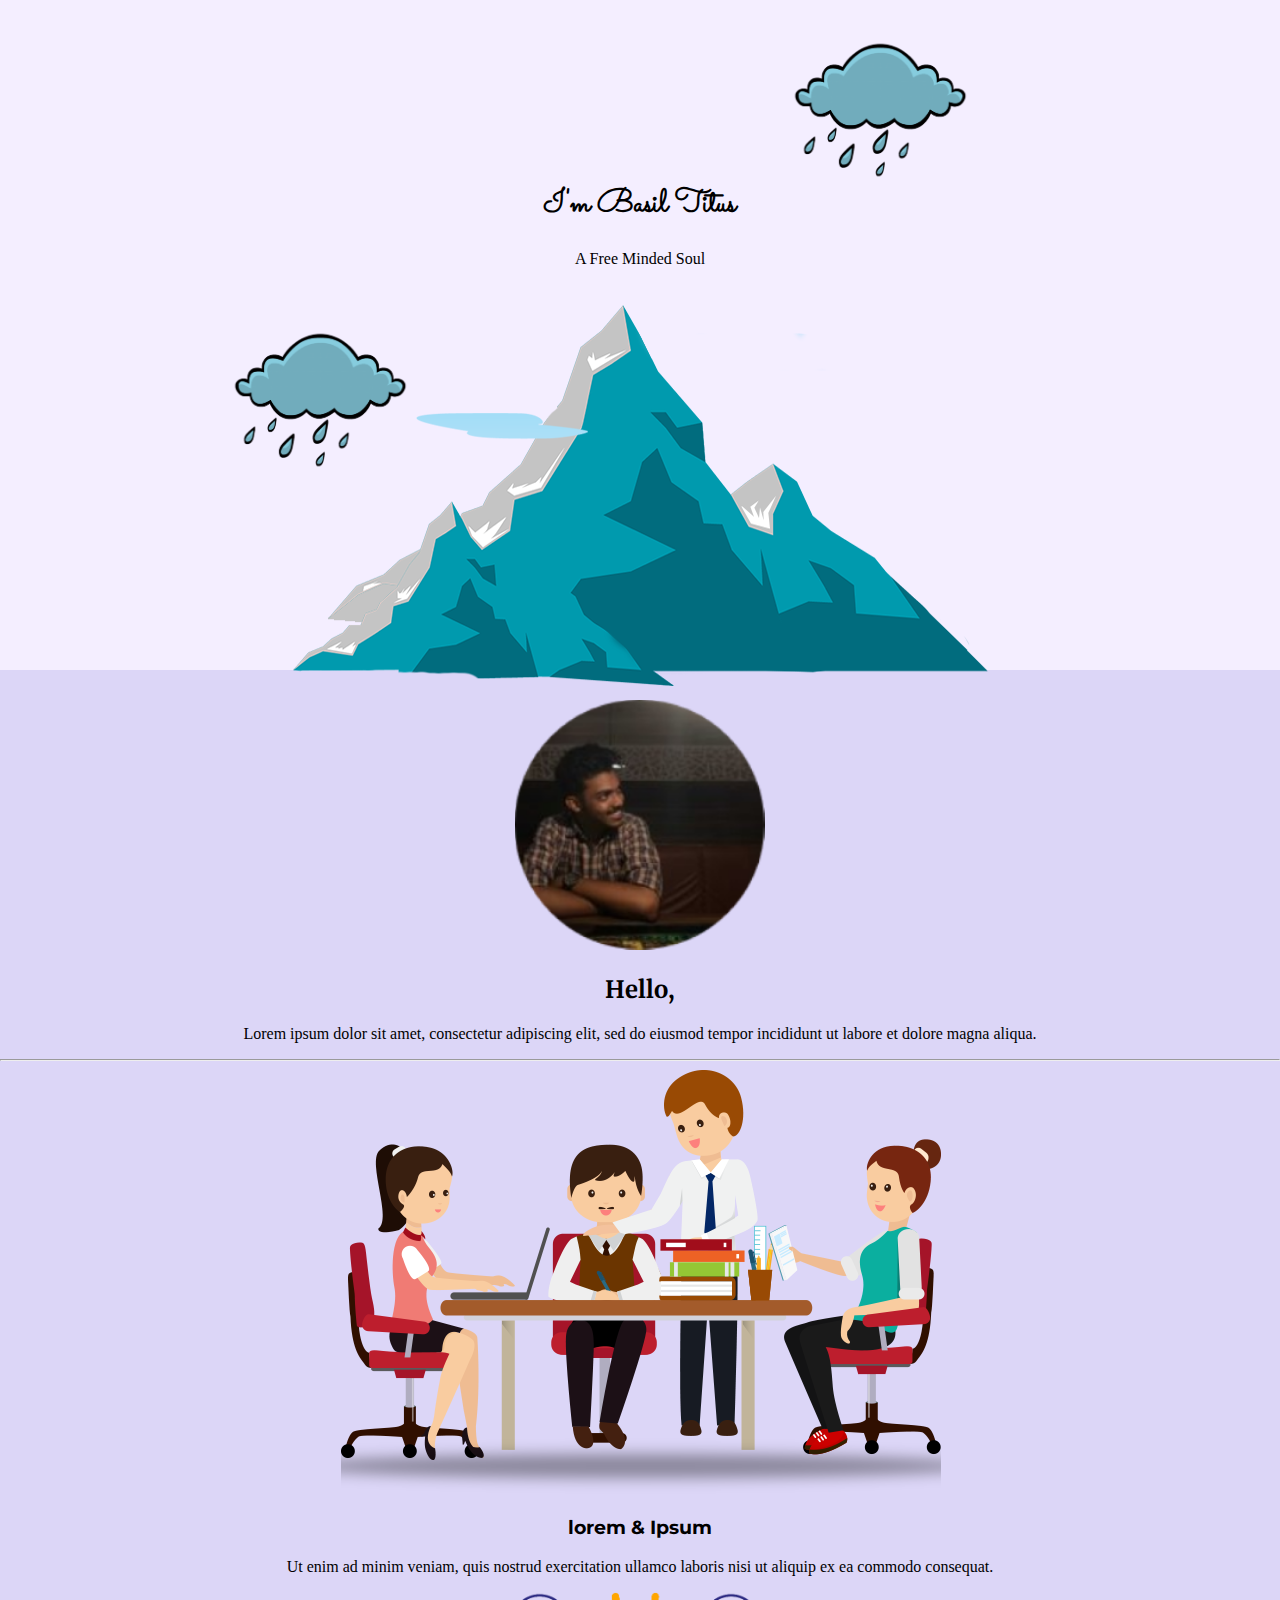
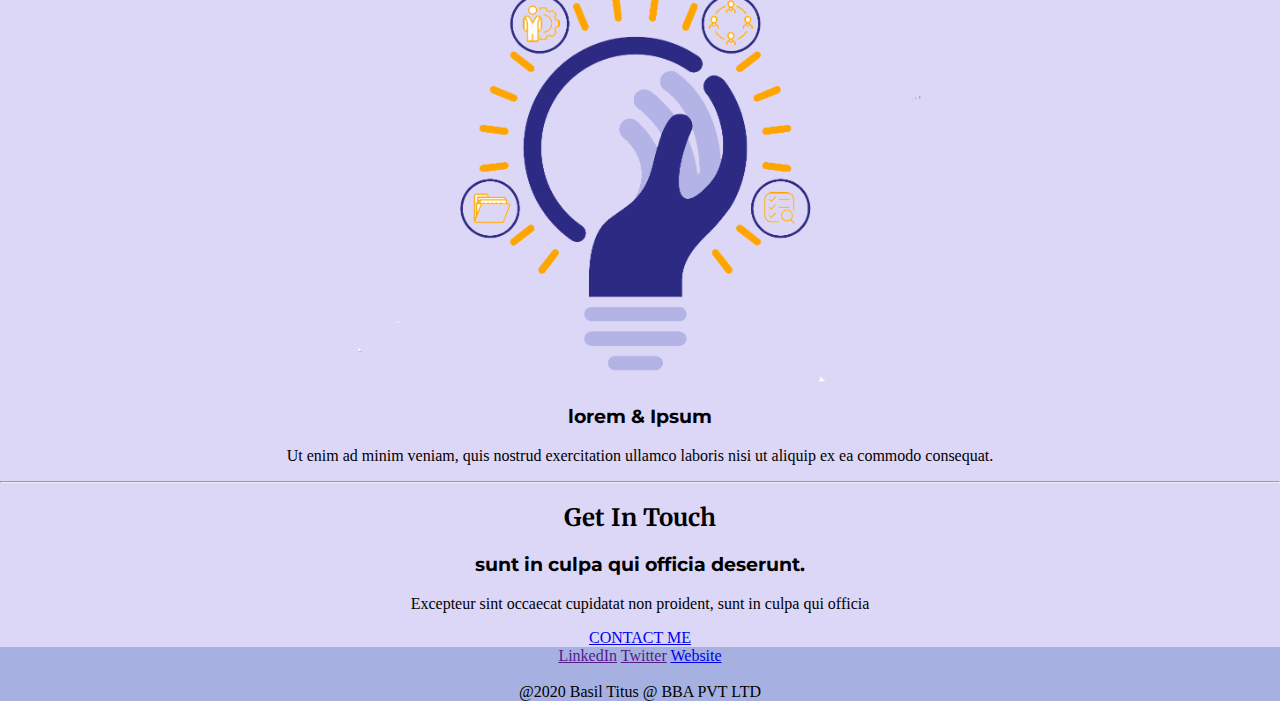
<file: index.html>
<!DOCTYPE html>
<html lang="en" dir="ltr">
  <head>
    <meta charset="utf-8">
    <title>Basil Titus</title>
    <link rel="icon" href="favicon.ico">
    <link rel="stylesheet" href="CSS/Styles.css">
    <link href="https://fonts.googleapis.com/css?family=Merriweather|Montserrat|Sacramento&display=swap" rel="stylesheet">
  </head>
  <body>
    <div class="topcontainer">
        <img class="clouda" src="images/clouds2.png" alt="clouds">
        <span class="spanclass">
            <h1>I'm Basil Titus</h1>
            <p>A Free Minded Soul</p>
        </span>
        <img class="cloudb" src="images/clouds2.png" alt="clouds">
        <img class="mountainclass" src="images/mountain.jpg" alt="clouds">
    </div>
  <div class="middlecontainer">
<div class="profile">
<img src="images/basildp.png" alt="Basil"height="250px">
  <h2>Hello,</h2>
  <p>Lorem ipsum dolor sit amet, consectetur adipiscing elit, sed do eiusmod tempor incididunt ut labore et dolore magna aliqua.</p>
</div>
<hr>
<div class="skills">
  <img src="images/skill1.png" alt="">
  <h3>lorem & Ipsum</h3>
<p>Ut enim ad minim veniam, quis nostrud exercitation ullamco laboris nisi ut aliquip ex ea commodo consequat.</p>
</div>
<div class="skills">
  <img src="images/skill2.png" alt="" height="390px">
  <h3>lorem & Ipsum</h3>
<p>Ut enim ad minim veniam, quis nostrud exercitation ullamco laboris nisi ut aliquip ex ea commodo consequat.</p>
</div>
<hr>
<div class="contact-me">
  <h2>Get In Touch </h2>
  <h3>sunt in culpa qui officia deserunt.</h3>
  <p> Excepteur sint occaecat cupidatat non proident, sunt in culpa qui officia</p>
  <a class="btn"href="http://www.google.com">CONTACT ME</a>

</div>
</div>

  <div class="bottomcontainer">
<a class="footer-link" href="">LinkedIn</a>
<a class="footer-link"href="">Twitter</a>
<a href="footer-link">Website</a><br>
<br>
  @2020 Basil Titus @ BBA PVT LTD
  </div>

  </body>
</html>
</file>
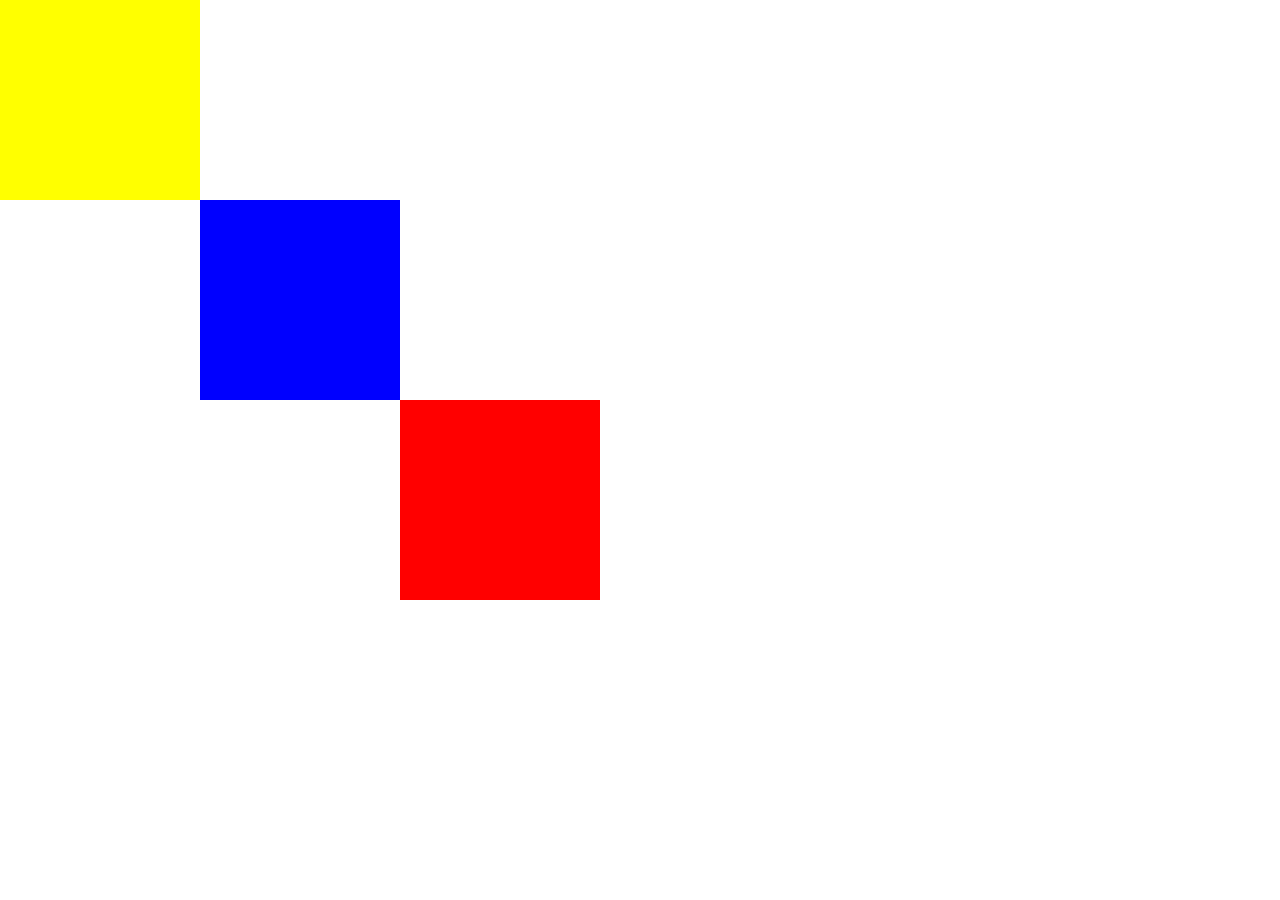
<file: try.html>
<!DOCTYPE html>
<html lang="en" dir="ltr">
  <head>
    <meta charset="utf-8">
    <title></title>
    <link rel="stylesheet" href="CSS/trystyles.css">
  </head>
  <body><div class="red">

  </div><div class="blue">

  </div><div class="yellow">

  </div>

  </body>
</html>
</file>
<file: CSS/Styles.css>
.topcontainer{
  margin: 0;
  background-color: #f4eeff;
  position: relative;
  padding-top: 160px;
}
h1{
  font-family: 'Sacramento', cursive;

}
body{
  margin-top: 0;
  margin: 0;
  text-align: center;
}
.clouda{
  width:200px;
  height:200px;
  position: absolute;
  right: 300px;
  top: 10px;
}
.cloudb{
  height: 200px;
  width: 200px;
  position: absolute;
  top:300px;
  left: 220px;
}
.mountainclass{
position: relative;
top: 20px;
}
.spanclass{
  margin-top: 0;

}
h2{
  font-family: 'Merriweather', serif;
}
h3{
  font-family: 'Montserrat', sans-serif;
}
p{
  font-family: 'Baloo 2', cursive;
}
.middlecontainer{
  padding-top: 30px;
background-color:#dcd6f7;
}

.bottomcontainer{
background-color:#a6b1e1;
}
</file>
<file: CSS/trystyles.css>
.blue{
  height: 200px;
  width: 200px;
  background-color: blue;
  position:absolute;
  left: 200px;
  top: 200px;
}
body{
  margin: 0;
}
.red{
  height: 200px;
  width: 200px;
  background-color: red;
  position: absolute;
  top: 400px;
  left:400px;

}

.yellow{
  margin-top: 0;
  margin-left: 0;
  height: 200px;
  width: 200px;
  background-color: yellow;
  }
</file>
